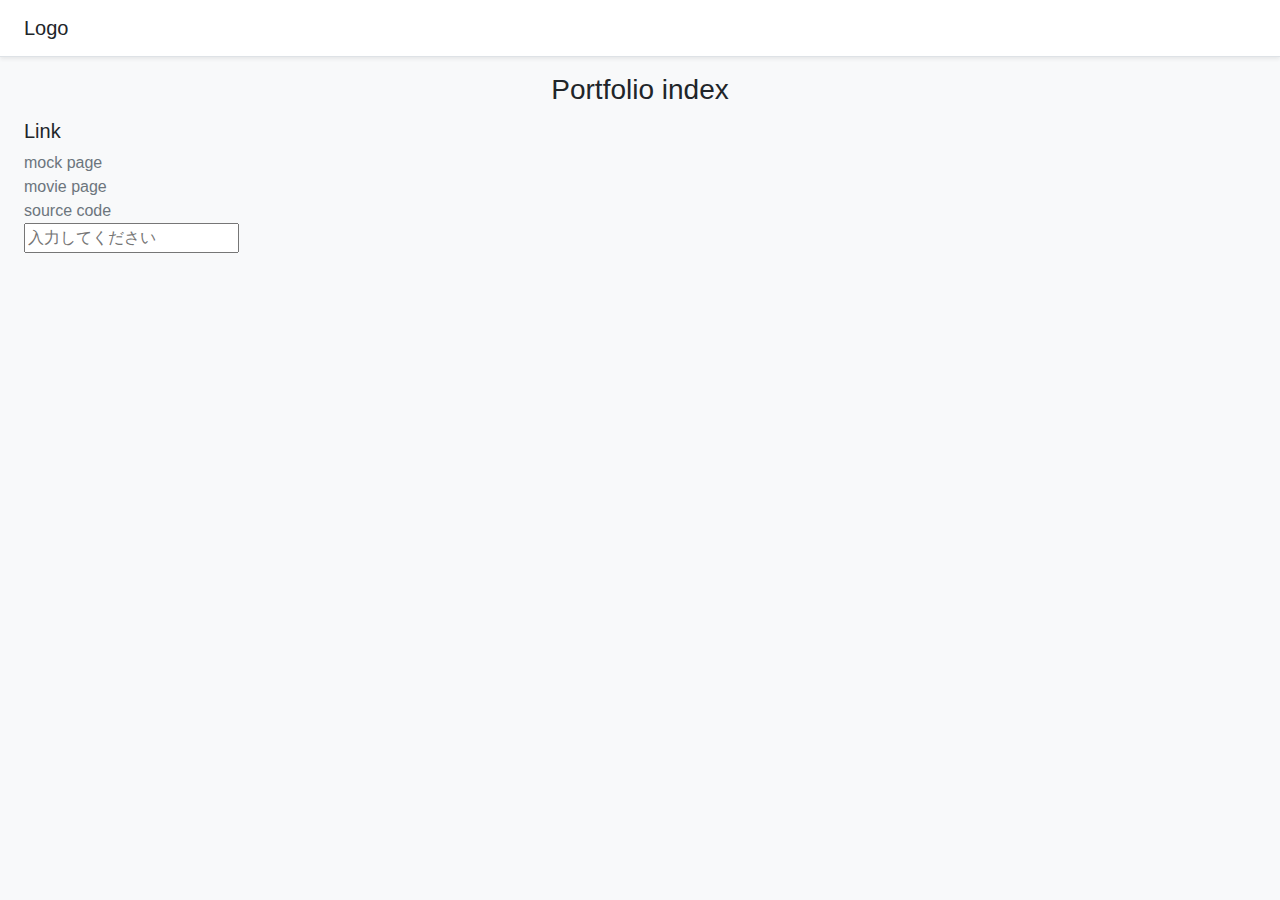
<file: index.html>
<!DOCTYPE html>
<html lang="ja">

<head>
    <meta charset="UTF-8">
    <meta name="viewport" content="width=device-width, initial-scale=1, shrink-to-fit=no">
    <meta http-equiv="X-UA-Compatible" content="ie=edge">
    <link rel="stylesheet" href="https://stackpath.bootstrapcdn.com/bootstrap/4.3.1/css/bootstrap.min.css"
        integrity="sha384-ggOyR0iXCbMQv3Xipma34MD+dH/1fQ784/j6cY/iJTQUOhcWr7x9JvoRxT2MZw1T" crossorigin="anonymous">
    <meta name="robots" content="noindex">
    <meta name="robots" content="nofollow">
    <title>Portfolio</title>
</head>

<body class="bg-light">
    <div class="d-flex flex-column flex-md-row align-items-center p-3 px-md-4 mb-3 bg-white border-bottom shadow-sm">
        <h5 class="my-0 mr-md-auto font-weight-normal">Logo</h5>
    </div>

    <div class="px-3 py-3 pt-md-0 pb-md-1 mx-auto text-center">
        <h3>Portfolio index</h3>
    </div>

    <div class="px-4 py-3 pt-md-0 pb-md-1 mx-auto">
        <h5>Link</h5>
        <ul class="list-unstyled text-small">
            <li><a class="text-muted" href="./mock/packetCheck.html">mock page</a></li>
            <li><a class="text-muted" href="./movie/movie.html">movie page</a></li>
            <li><a class="text-muted" href="https://github.com/akiramatsumoto777/portfolio">source code</a></li>
            <li><input type="text" id="text-search"  placeholder="入力してください" ></li>
        </ul>
    </div>

    <script src="https://code.jquery.com/jquery-3.2.1.min.js"></script>
    <script src="https://cdnjs.cloudflare.com/ajax/libs/popper.js/1.14.7/umd/popper.min.js"
        integrity="sha384-UO2eT0CpHqdSJQ6hJty5KVphtPhzWj9WO1clHTMGa3JDZwrnQq4sF86dIHNDz0W1"
        crossorigin="anonymous"></script>
    <script src="https://stackpath.bootstrapcdn.com/bootstrap/4.3.1/js/bootstrap.min.js"
        integrity="sha384-JjSmVgyd0p3pXB1rRibZUAYoIIy6OrQ6VrjIEaFf/nJGzIxFDsf4x0xIM+B07jRM"
        crossorigin="anonymous"></script>

<script>
var elements = document.getElementById("text-search");;
window.addEventListener('compositionstart', e => {
    isComposing = false;
    for (let i = 0; i < elements.length; i++) {
        elements[i].disabled = true;
        elements[i].style.backgroundColor = '#ff0000';
    }
    console.log("編集中");
});

window.addEventListener('compositionend', e => {
    isComposing = true;
    for (let i = 0; i < elements.length; i++) {
        elements[i].disabled = false;
        elements[i].style.backgroundColor = '#ff9900';
    }
    console.log("確定");
});

setInterval(() => {
    // document.dispatchEvent( new KeyboardEvent( "keyup",{key: "Enter" })) ;
    // document.dispatchEvent( new KeyboardEvent( "keyup",{keyCode: 13 })) ;
    // document.getElementById('text-search').dispatchEvent( new KeyboardEvent( "keyup",{keyCode: 229 })) ;
    // document.getElementById('text-search').dispatchEvent( new KeyboardEvent( "keyup",{keyCode: 13 })) ;
    // document.getElementById('text-search').dispatchEvent( new KeyboardEvent( "keydown",{keyCode: 229 })) ;
    // document.getElementById('text-search').dispatchEvent( new KeyboardEvent( "keydown",{keyCode: 13 })) ;
    // let kEvent = new KeyboardEvent( "keydown",{keyCode: 65 });
    // let kEvent = new KeyboardEvent("keydown",{
    //     which: 53,
    //     keyCode: 53,
    //     shiftKey: false,
    //     altKey: false,
    //     ctrlKey: false,
    //     metaKey: false,
    //     key: 5
    // });
    // document.getElementById('text-search').dispatchEvent(kEvent) ;
    // let kEvent = new KeyboardEvent( "keyup",{key: "a" });
    // document.getElementById('text-search').dispatchEvent(kEvent) ;
    document.getElementById('text-search').dispatchEvent( new KeyboardEvent( "keydown", { keyCode: 40 }));
    document.getElementById('text-search').dispatchEvent( new KeyboardEvent( "keydown", { keyCode: 65 }));

    console.log("Enter");
}, 5000);

</script>

</body>

</html>
</file>
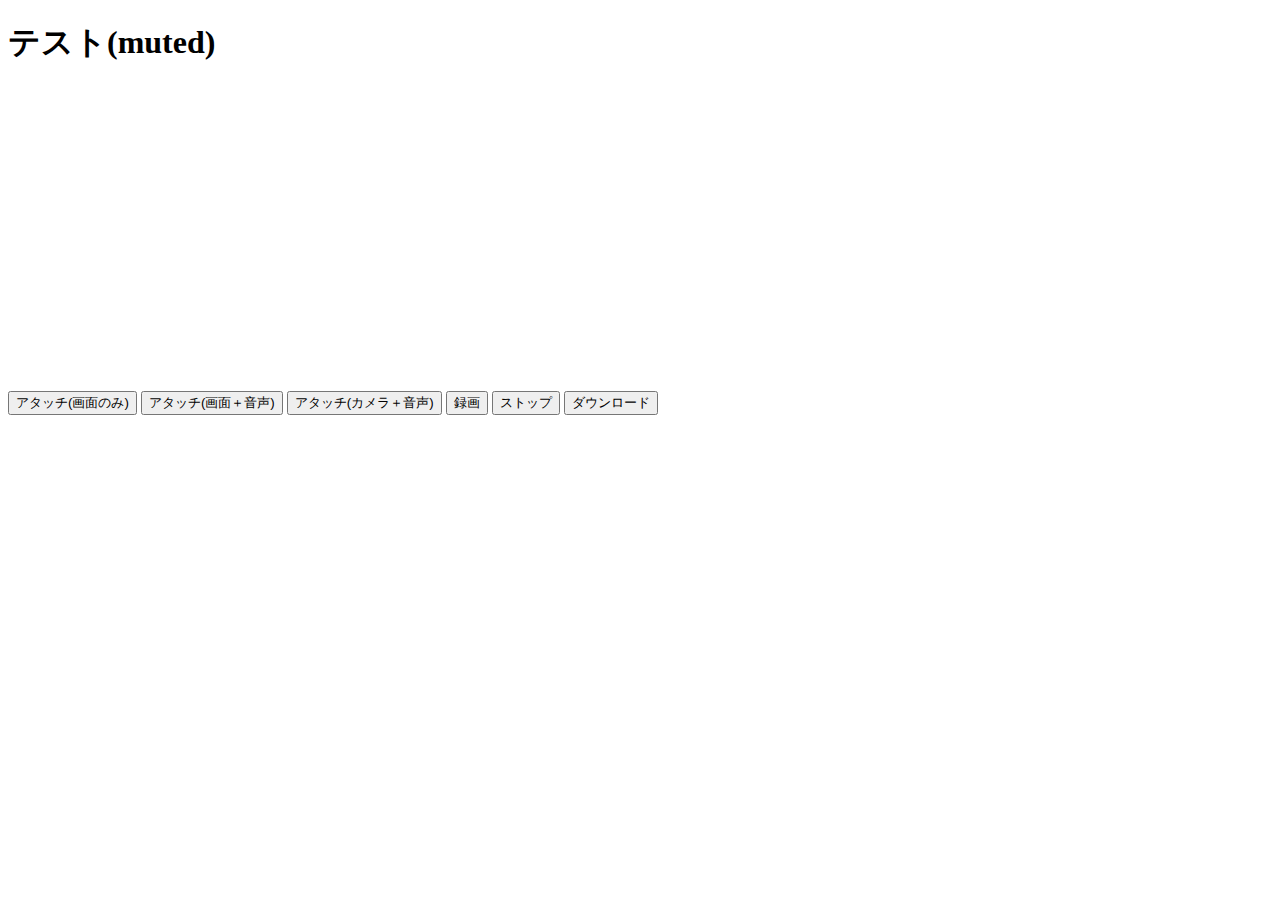
<file: sample.html>
<!DOCTYPE html>
<html lang="jp">
<head>
  <meta charset="UTF-8">
  <meta name="viewport" content="width=device-width, initial-scale=1.0">
  <meta http-equiv="X-UA-Compatible" content="ie=edge">
  <script
    src="https://code.jquery.com/jquery-3.6.0.min.js"
    integrity="sha256-/xUj+3OJU5yExlq6GSYGSHk7tPXikynS7ogEvDej/m4="
    crossorigin="anonymous"></script>
  <title>テスト(muted)</title>
</head>
<body>
  <div id="container">

    <h1>テスト(muted)</h1>

    <video id="atachVideo" muted autoplay playsinline width="400" height="300"></video>
    <video id="previewVideo" autoplay playsinline width="400 controls=true height="300"></video>

    <div>
      <button id="atach_disp_only">アタッチ(画面のみ)</button>
      <button id="atach_disp_audio">アタッチ(画面＋音声)</button>
      <button id="atach_camera_audio">アタッチ(カメラ＋音声)</button>
      <button id="record_start">録画</button>
      <button id="record_stop">ストップ</button>
      <button id="download">ダウンロード</button>
    </div>

  <script src="./index.js?29" async></script>

  </div>
</body>
</html>
</file>
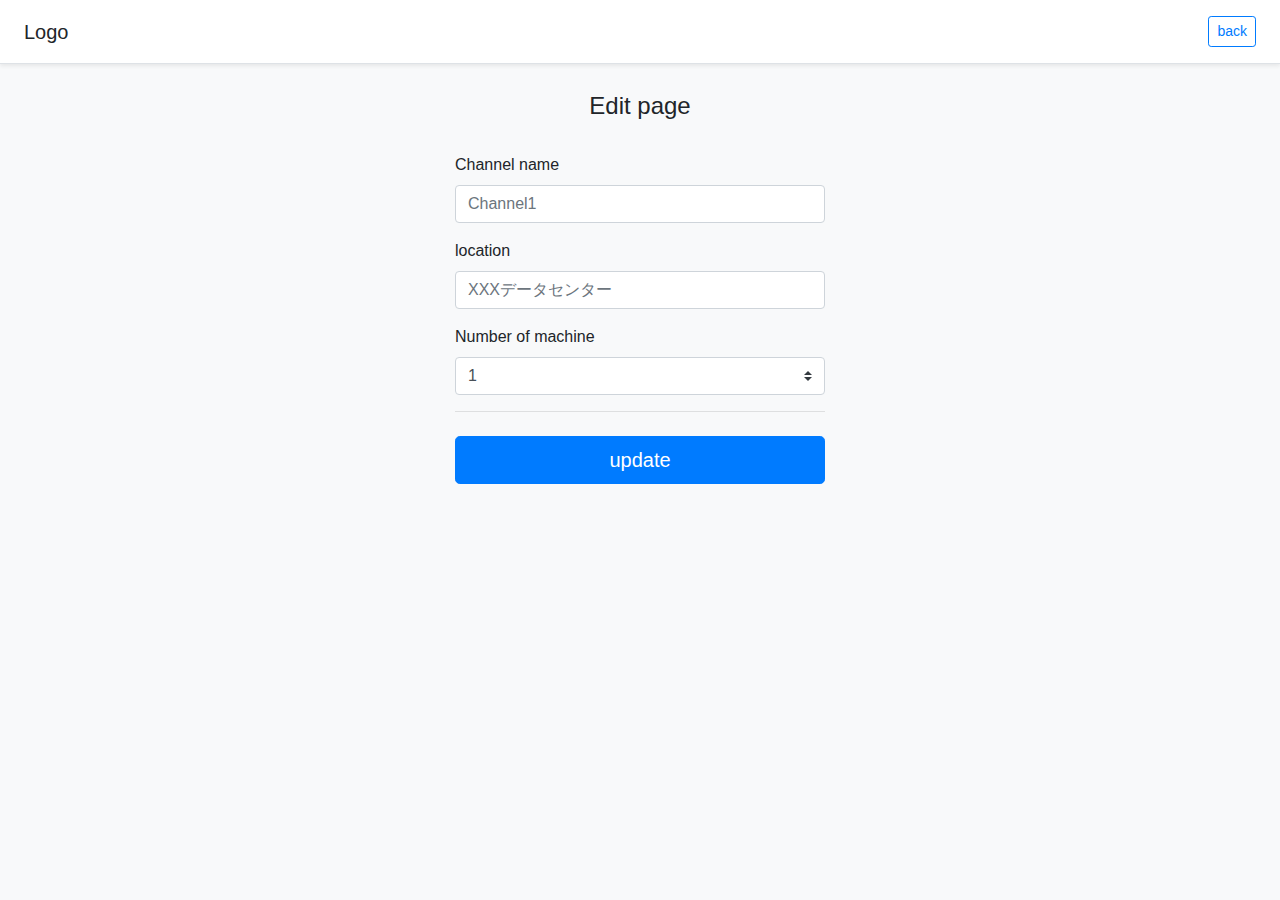
<file: mock/edit.html>
<!doctype html>
<html lang="ja">

<head>
    <title>Edit page</title>
    <link rel="stylesheet" href="https://stackpath.bootstrapcdn.com/bootstrap/4.3.1/css/bootstrap.min.css">
    <link rel="stylesheet" href="../css/commmon.css">
</head>

<body class="bg-light">

    <div class="d-flex flex-column flex-md-row align-items-center p-3 px-md-4 mb-1 bg-white border-bottom shadow-sm">
        <h5 class="my-0 mr-md-auto font-weight-normal">Logo</h5>
        <a class="btn btn-sm btn-outline-primary" href="../index.html">back</a>
    </div>
    <div class="container container-fluid">

        <div class="py-4 text-center">
            <h4>Edit page</h4>
        </div>

        <div class="col-md-15 order-md-1">
            <form method="GET" action="./packetCheck.html">

                <div class="mb-3">
                    <label for="channel">Channel name</label>
                    <input type="text" class="form-control" id="channel" placeholder="Channel1">
                </div>

                <div class="mb-3">
                    <label for="location">location</label>
                    <input type="text" class="form-control" id="location" placeholder="XXXデータセンター">
                </div>

                <div class="mb-3">
                    <label for="machine">Number of machine</label>
                    <select class="custom-select d-block w-100" id="machine">
                        <option value="">1</option>
                        <option>2</option>
                        <option>3</option>
                        <option>4</option>
                        <option>5</option>
                        <option>6</option>
                        <option>7</option>
                        <option>8</option>
                        <option>9</option>
                        <option>10</option>
                    </select>
                </div>
                <hr class="mb-4">
                <button class="btn btn-primary btn-lg btn-block" type="submit">update</button>

            </form>

        </div>

    </div>

    <script src="https://code.jquery.com/jquery-3.3.1.slim.min.js"
        integrity="sha384-q8i/X+965DzO0rT7abK41JStQIAqVgRVzpbzo5smXKp4YfRvH+8abtTE1Pi6jizo"
        crossorigin="anonymous"></script>
    <script>
        window.jQuery || document.write('<script src="/docs/4.3/assets/js/vendor/jquery-slim.min.js"><\/script>')
    </script>
    <script src="https://stackpath.bootstrapcdn.com/bootstrap/4.3.1/js/bootstrap.bundle.min.js"></script>
</body>

</html>
</file>
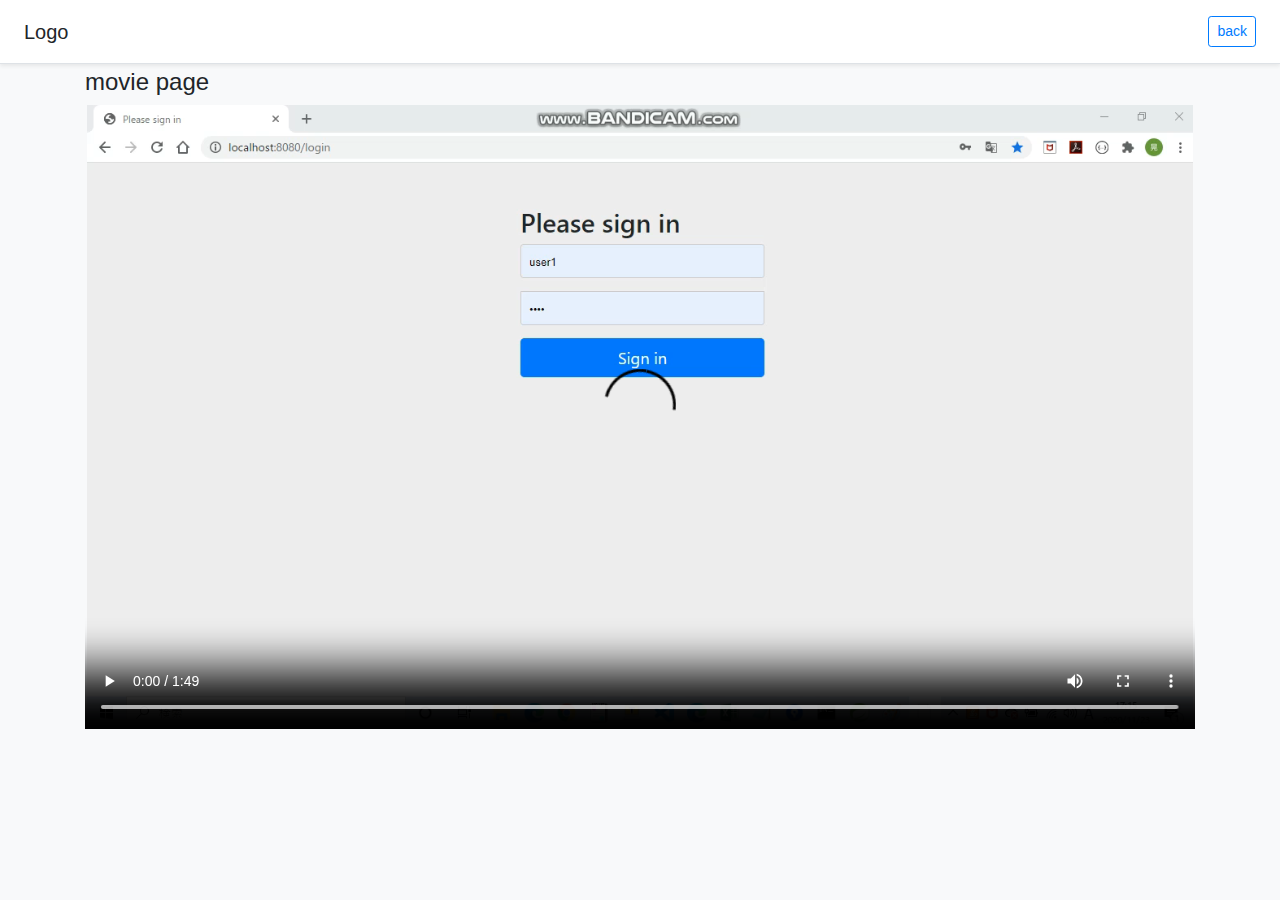
<file: movie/movie.html>
<!DOCTYPE html>
<html lang="ja">

<head>
    <meta charset="UTF-8">
    <meta name="viewport" content="width=device-width, initial-scale=1, shrink-to-fit=no">
    <meta http-equiv="X-UA-Compatible" content="ie=edge">
    <link rel="stylesheet" href="https://stackpath.bootstrapcdn.com/bootstrap/4.3.1/css/bootstrap.min.css"
        integrity="sha384-ggOyR0iXCbMQv3Xipma34MD+dH/1fQ784/j6cY/iJTQUOhcWr7x9JvoRxT2MZw1T" crossorigin="anonymous">
    <title>movie</title>
</head>

<body class="bg-light">

    <div class="d-flex flex-column flex-md-row align-items-center p-3 px-md-4 mb-1 bg-white border-bottom shadow-sm">
        <h5 class="my-0 mr-md-auto font-weight-normal">Logo</h5>
        <a class="btn btn-sm btn-outline-primary" href="../index.html">back</a>
    </div>

    <div class="container">
        <h4>movie page</h4>
        <div class="embed-responsive embed-responsive-16by9">
            <video src="webApplicationDesc.mp4" controls></video>
        </div>
    </div>
    <script src="https://code.jquery.com/jquery-3.3.1.slim.min.js"
        integrity="sha384-q8i/X+965DzO0rT7abK41JStQIAqVgRVzpbzo5smXKp4YfRvH+8abtTE1Pi6jizo"
        crossorigin="anonymous"></script>
    <script src="https://cdnjs.cloudflare.com/ajax/libs/popper.js/1.14.7/umd/popper.min.js"
        integrity="sha384-UO2eT0CpHqdSJQ6hJty5KVphtPhzWj9WO1clHTMGa3JDZwrnQq4sF86dIHNDz0W1"
        crossorigin="anonymous"></script>
    <script src="https://stackpath.bootstrapcdn.com/bootstrap/4.3.1/js/bootstrap.min.js"
        integrity="sha384-JjSmVgyd0p3pXB1rRibZUAYoIIy6OrQ6VrjIEaFf/nJGzIxFDsf4x0xIM+B07jRM"
        crossorigin="anonymous"></script>

</body>

</html>
</file>
<file: css/commmon.css>
.container-fluid {
  margin-right: auto;
  margin-left: auto;
  max-width: 400px;
}
</file>
